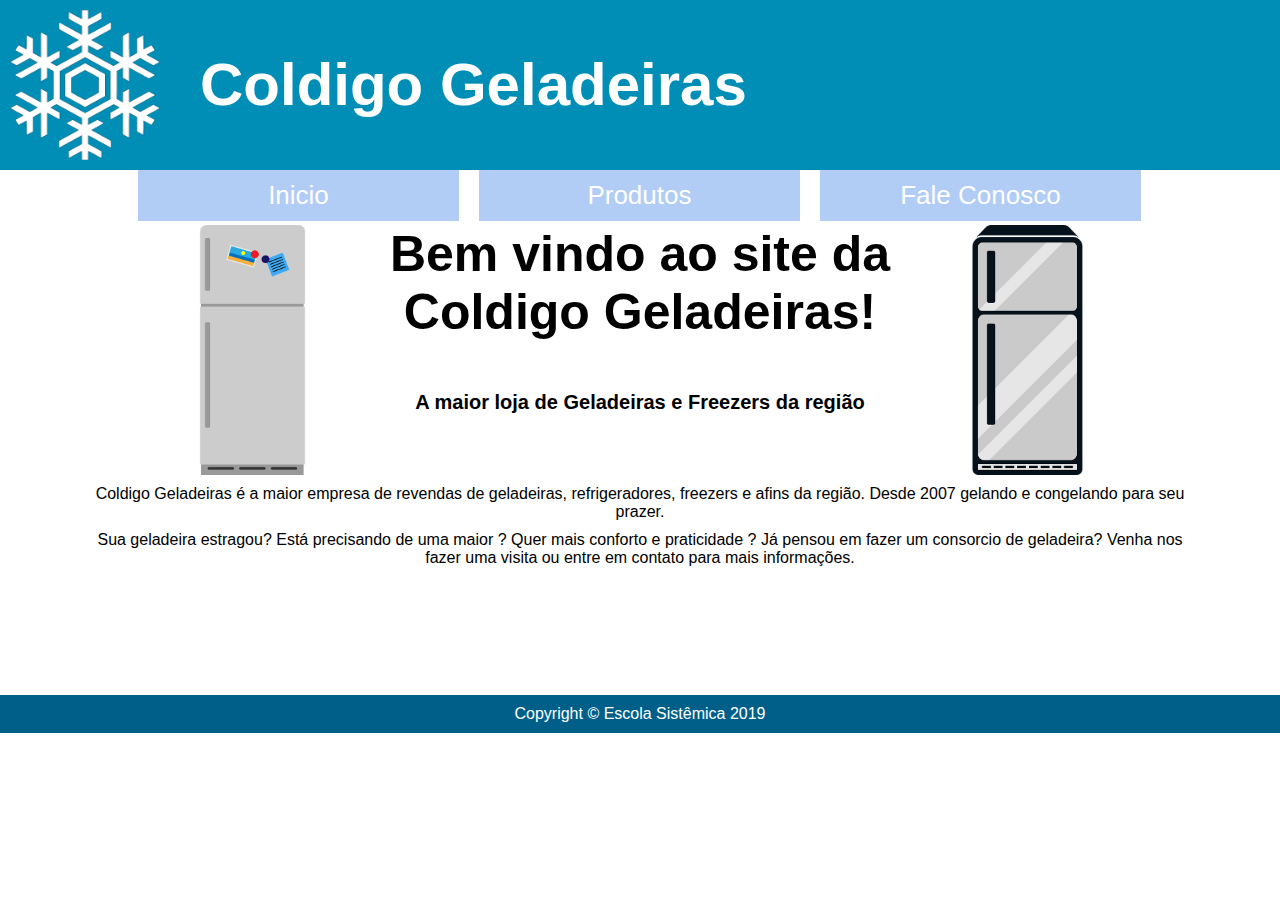
<file: Coldigo Geladeiras/index.html>
<!DOCTYPE html>
<html lang="pt-br">
<head>
    <meta charset="UTF-8">
    <meta name="viewport" content="width=device-width, initial-scale=1.0">
    <title>Coldigos Geladeiras</title>
    <link href="./css/site.css" rel="stylesheet" type="text/css">
</head>
<body>
    <header>
        <img src = "./imgs/logo.png" alt="Logo da Coldigo Geladeiras">
        <h1>Coldigo Geladeiras</h1>
    </header>
    <nav>
        <a href="index.html"><div class="opcao">Inicio</div></a>
        <a href="pages/site/produtos.html"><div class="opcao">Produtos</div></a>
        <a href="pages/site/faleconosco.html"><div class="opcao">Fale Conosco</div></a>
    </nav>
    <section>
        <div id="topo">
            <img src="imgs/geladeira1 (1).png" alt="Imagem de uma Geladeira" class="geladeira esquerda">
            <div id="titulos">
                <h2>Bem vindo ao site da <br>Coldigo Geladeiras!</h2>
                <h3>A maior loja de Geladeiras e Freezers da região</h3>
            </div>
            <img src="imgs/geladeira2 (1).png" alt="Imagem de uma Geladeira" class="geladeira direita">
        </div>
        <p>
            Coldigo Geladeiras é a maior empresa de revendas de geladeiras, refrigeradores, freezers
            e afins da região. Desde 2007 gelando e congelando para seu prazer.
        </p>
        <p>
            Sua geladeira estragou? Está precisando de uma maior ? Quer mais conforto e praticidade ? Já pensou 
            em fazer um consorcio de geladeira?
            Venha nos fazer uma visita ou entre em contato para mais informações.
        </p>
        
    </section>
    <footer>Copyright &copy; Escola Sistêmica 2019</footer>
</body>
</html>
</file>
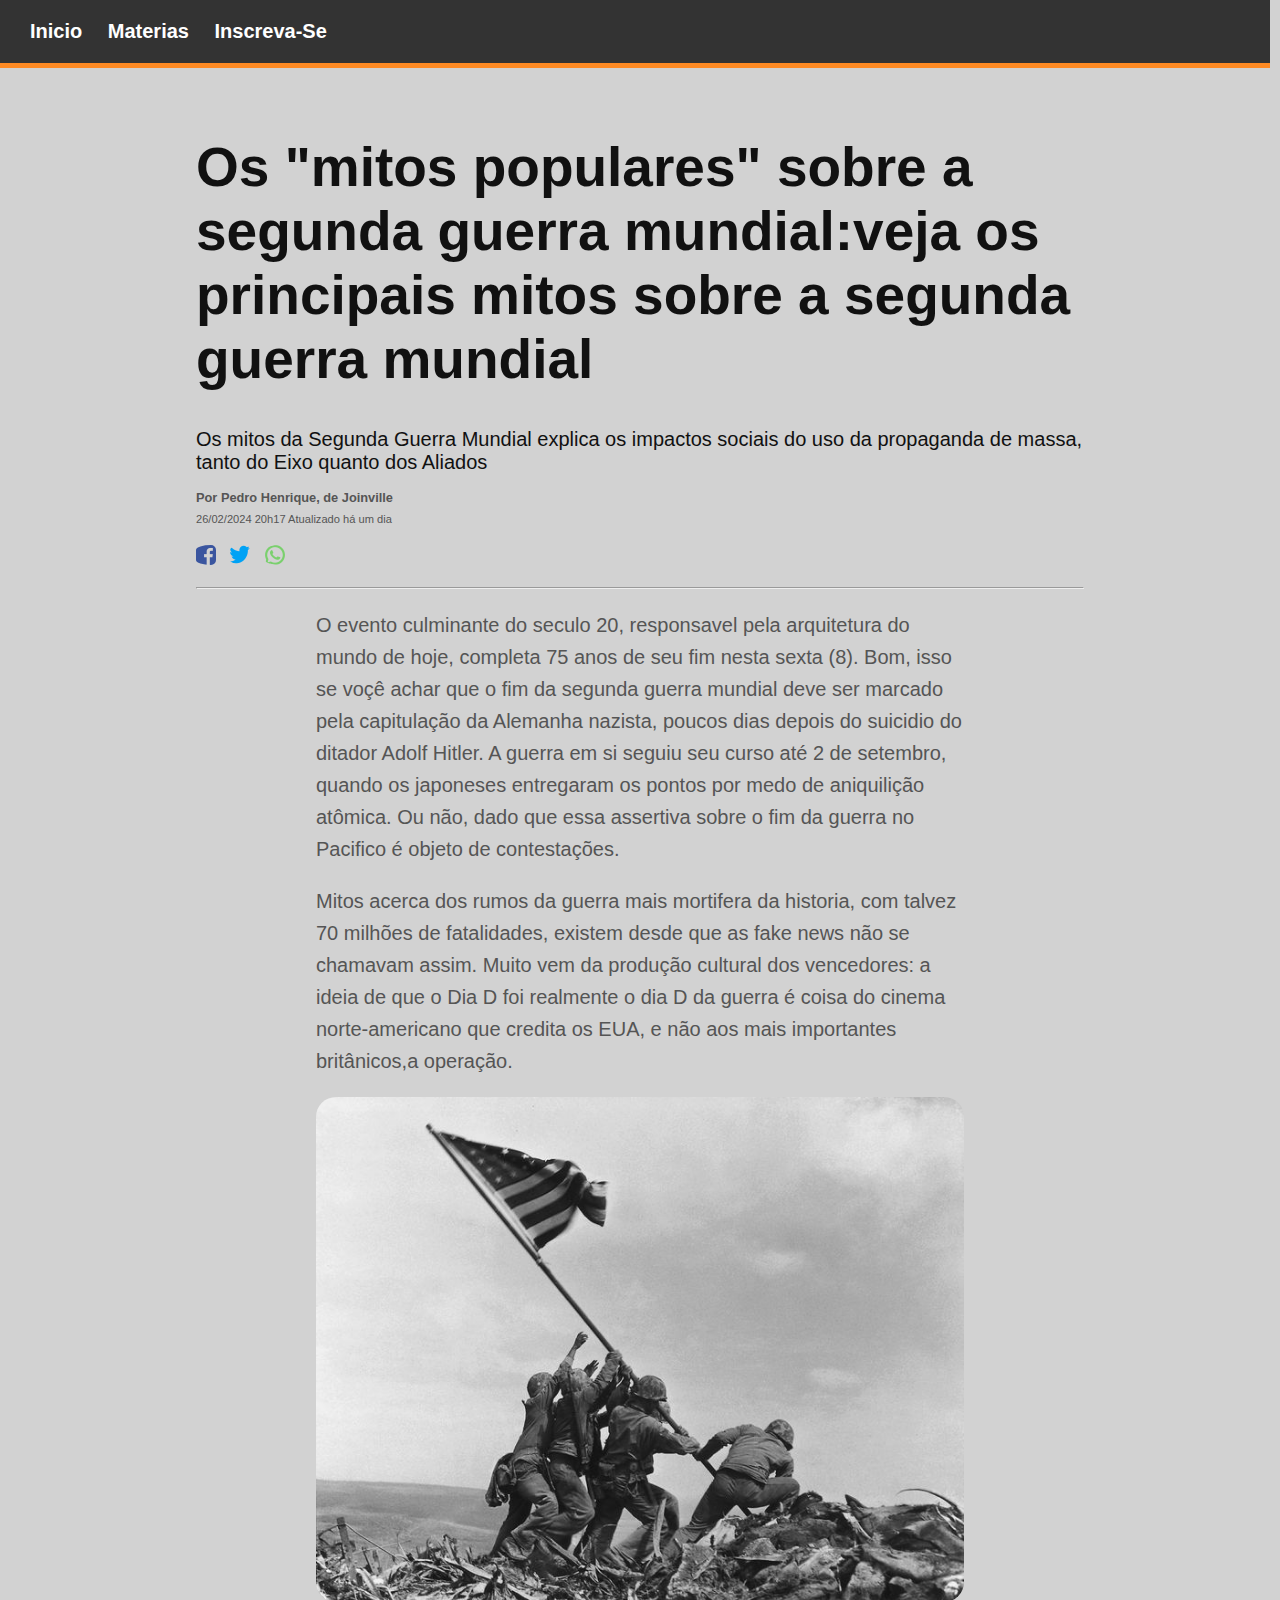
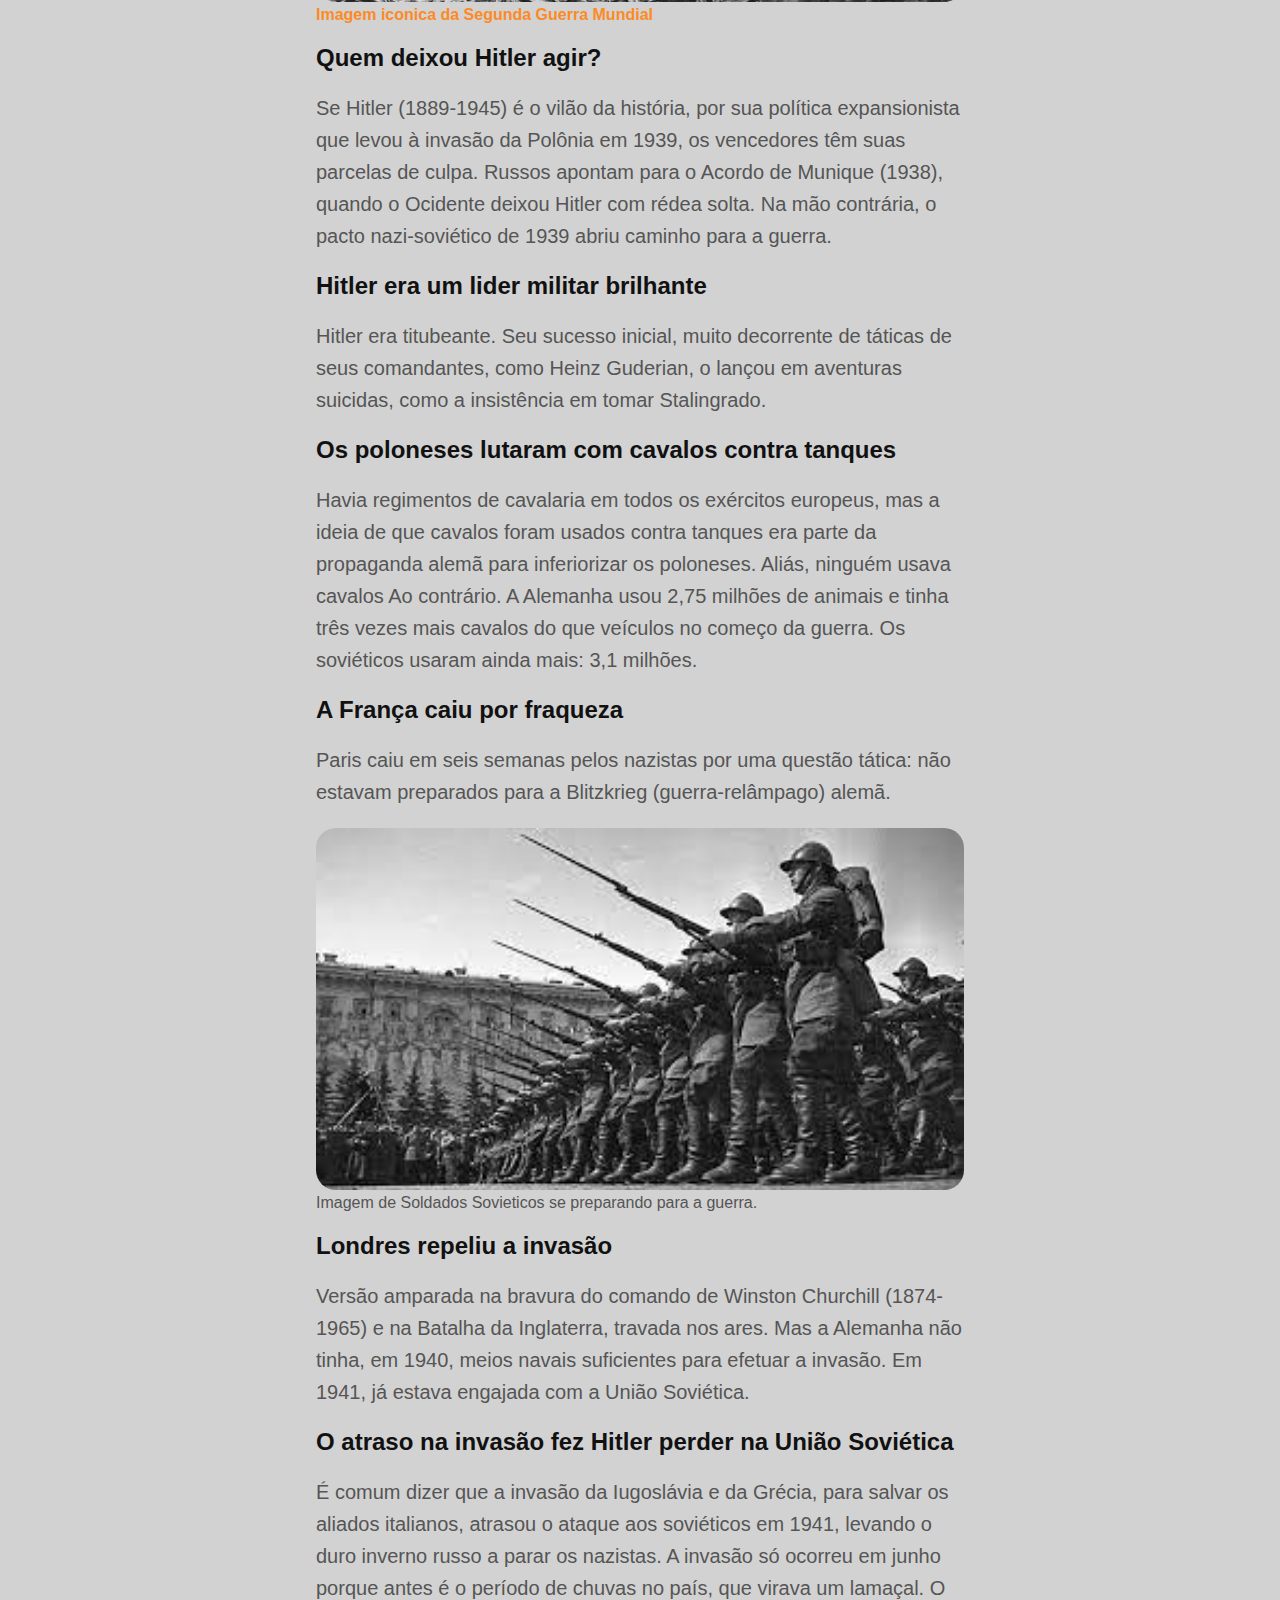
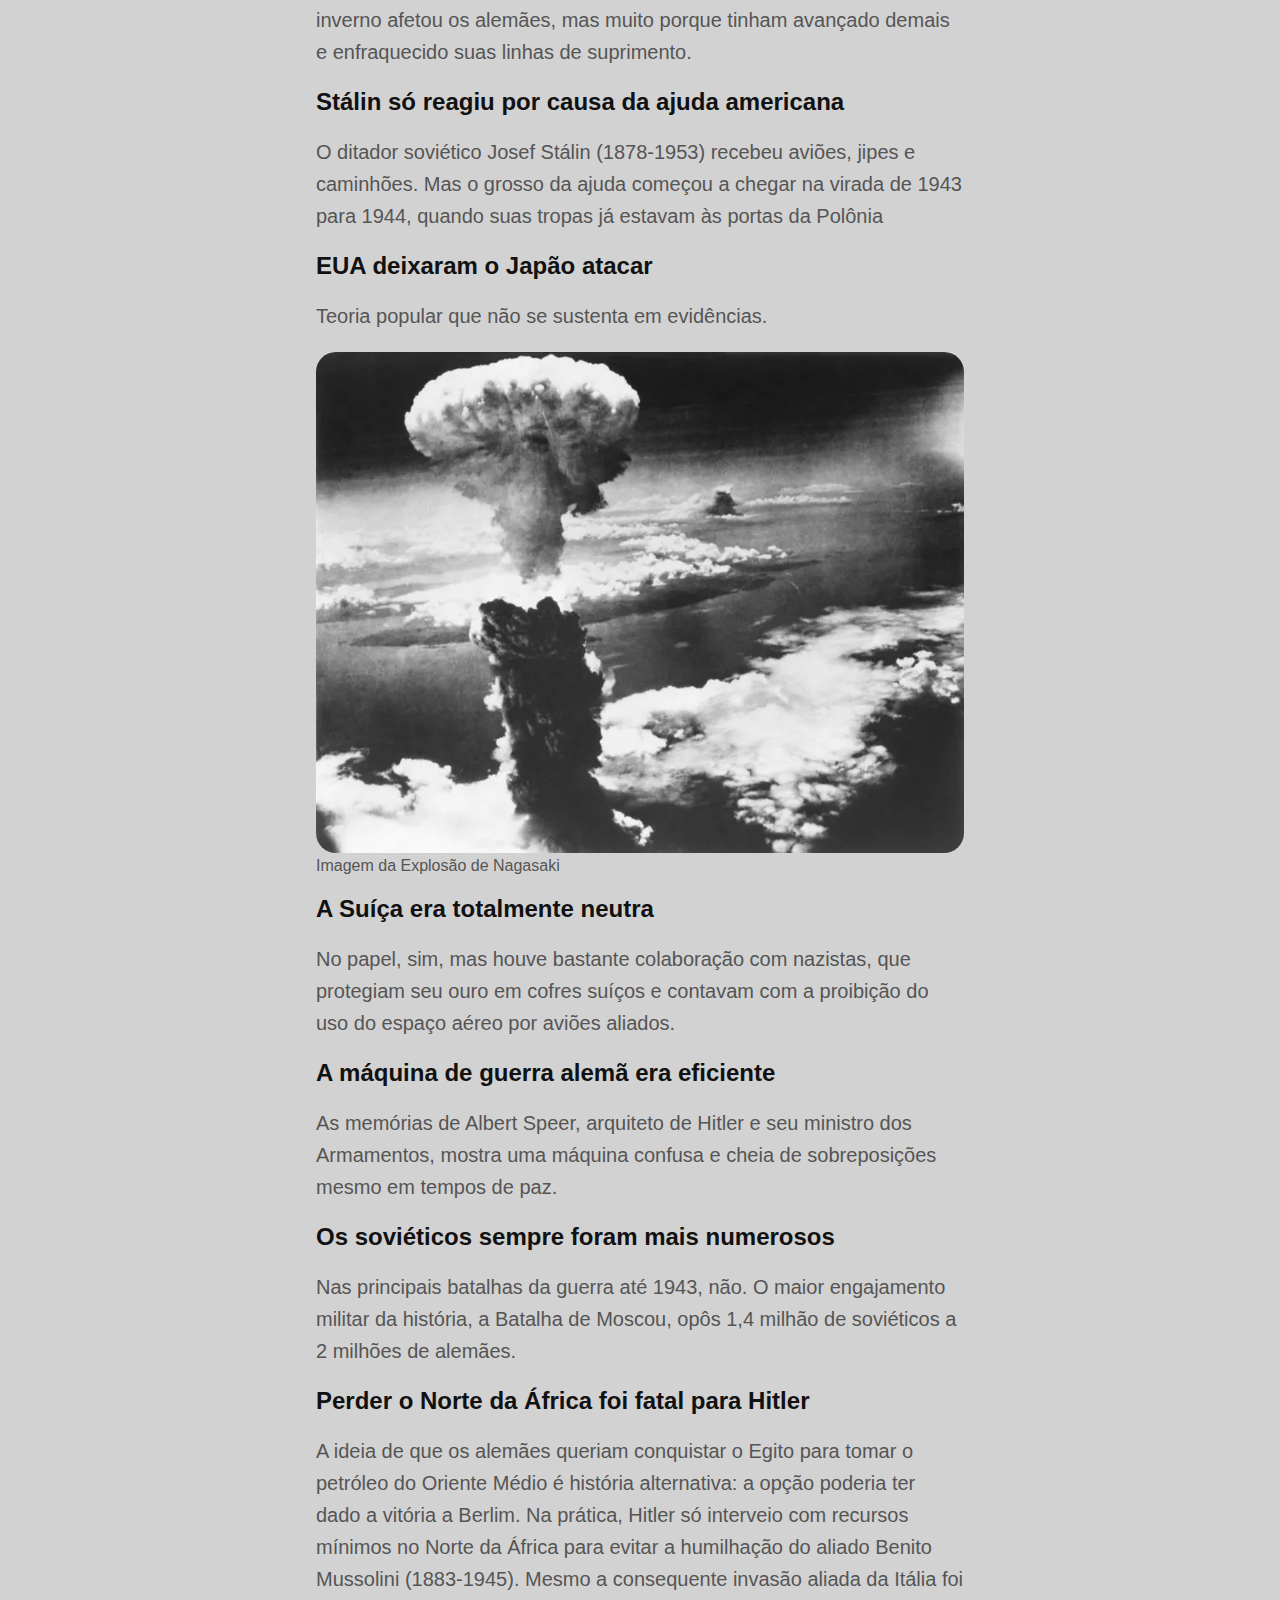
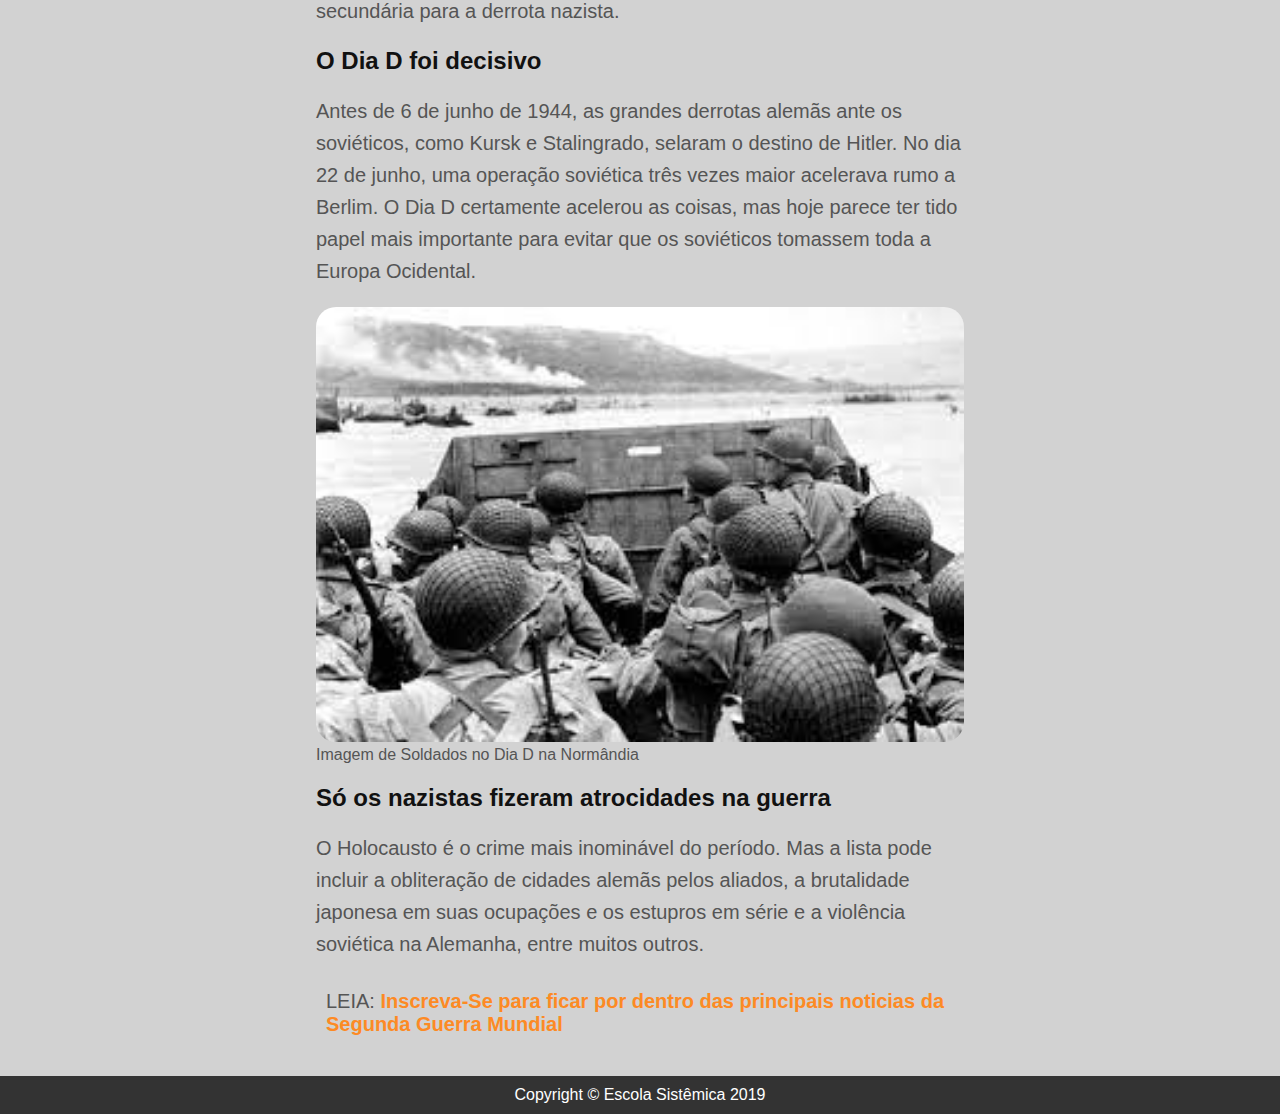
<file: ProjetoFaClube/pages/fatosCuriosos.html>
<!DOCTYPE html>
<html lang="pt">
<head>
    <meta charset="UTF-8">
    <meta http-equiv="X-UA-Compatible" content="IE=edge">
    <meta name="viewport" content="width=device-width, initial-scale=1.0">
    <link rel="stylesheet" type="text/css" href="../style.css">
    <title>WW2</title>
    <link rel="preconnect" href="https://fonts.googleapis.com">
    <link rel="preconnect" href="https://fonts.gstatic.com" crossorigin>
    <link href="https://fonts.googleapis.com/css2?family=Open+Sans:wght@300;400;500;700&display=swap" rel="stylesheet">
    
    
</head>
<body>

    <div class="top-bar">
        <a class="topBarInicio" href="../index.html">Inicio</a>
        <a class="topBarFatos" href="../pages/fatosCuriosos.html">Materias</a>
        <a class="topBarInscreva" href="../pages/inscrevaSe.html">Inscreva-Se</a>
    </div>
    <div class="container">
        <div class="header">
            <h1 class="headline">Os "mitos populares" sobre a segunda guerra mundial:veja os principais mitos sobre a segunda guerra mundial</h1>
            <h2 class="subtitulo">Os mitos da Segunda Guerra Mundial explica os impactos sociais do uso da propaganda de massa, tanto do Eixo quanto dos Aliados</h2>

            <div>
                <div class="autor">
                    Por Pedro Henrique, de Joinville
                </div>
                <small>
                    <sub>
                    26/02/2024 20h17 Atualizado há um dia
                    </sub>
                 </small>
            </div>
            <div class="social-icons">
                <a href="">
                    <img class="social-icon" src="../images/facebook.png" alt="facebook">
                </a>
                <a href="">
                    <img class="social-icon" src="../images/twitter.png" alt="twitter">
                </a>
                <a href="">
                    <img class="social-icon" src="../images/whatsapp.png" alt="whatsapp">
                </a>
                <hr>
            </div>

            <div class="content">
                <p>O evento culminante do seculo 20, responsavel pela arquitetura do mundo de hoje, completa 75 anos de seu fim nesta sexta (8).
                    Bom, isso se voçê achar que o fim da segunda guerra mundial deve ser marcado pela capitulação da Alemanha nazista, poucos dias depois do suicidio do ditador Adolf Hitler.
                    A guerra em si seguiu seu curso até 2 de setembro, quando os japoneses entregaram os pontos por medo de aniquilição atômica. Ou não, dado que essa assertiva sobre o fim da guerra no Pacifico é objeto de contestações.
                </p>
                <p>Mitos acerca dos rumos da guerra mais mortifera da historia, com talvez 70 milhões de fatalidades, existem desde que as fake news não se chamavam assim.
                    Muito vem da produção cultural dos vencedores: a ideia de que o Dia D foi realmente o dia D da guerra é coisa do cinema norte-americano que credita os EUA, e não aos mais importantes britânicos,a operação.
                </p>
                <figure>
                    <img src="../images/iwo-jima-flag-raising-joe-rosenthal-world-war-two.jpg" alt="">
                    <figcaption><a href="#">Imagem iconica da Segunda Guerra Mundial</a></figcaption>
                </figure>

                <h2>Quem deixou Hitler agir?</h2>

                <p>Se Hitler (1889-1945) é o vilão da história, por sua política expansionista que levou à invasão da Polônia em 1939, os vencedores têm suas parcelas de culpa. Russos apontam para o Acordo de Munique (1938), quando o Ocidente deixou Hitler com rédea solta. Na mão contrária, o pacto nazi-soviético de 1939 abriu caminho para a guerra.</p>
                <h2>Hitler era um lider militar brilhante</h2>

                <p>Hitler era titubeante. Seu sucesso inicial, muito decorrente de táticas de seus comandantes, como Heinz Guderian, o lançou em aventuras suicidas, como a insistência em tomar Stalingrado.</p>
                <h2>Os poloneses lutaram com cavalos contra tanques</h2>

                <p>Havia regimentos de cavalaria em todos os exércitos europeus, mas a ideia de que cavalos foram usados contra tanques era parte da propaganda alemã para inferiorizar os poloneses.
                    Aliás, ninguém usava cavalos Ao contrário. A Alemanha usou 2,75 milhões de animais e tinha três vezes mais cavalos do que veículos no começo da guerra. Os soviéticos usaram ainda mais: 3,1 milhões.</p>
                <h2>A França caiu por fraqueza</h2>
                <p>Paris caiu em seis semanas pelos nazistas por uma questão tática: não estavam preparados para a Blitzkrieg (guerra-relâmpago) alemã.</p>
                <figure>
                    <img src="../images/sovieticos.jpg" alt="Sovieticos na Segunda Guerra Mundial">
                    <figcaption>Imagem de Soldados Sovieticos se preparando para a guerra.</figcaption>
                </figure>
                <h2>Londres repeliu a invasão</h2>
                <p>Versão amparada na bravura do comando de Winston Churchill (1874-1965) e na Batalha da Inglaterra, travada nos ares. Mas a Alemanha não tinha, em 1940, meios navais suficientes para efetuar a invasão. Em 1941, já estava engajada com a União Soviética.</p>
                
                <h2>O atraso na invasão fez Hitler perder na União Soviética</h2>
                <p>É comum dizer que a invasão da Iugoslávia e da Grécia, para salvar os aliados italianos, atrasou o ataque aos soviéticos em 1941, levando o duro inverno russo a parar os nazistas. A invasão só ocorreu em junho porque antes é o período de chuvas no país, que virava um lamaçal. O inverno afetou os alemães, mas muito porque tinham avançado demais e enfraquecido suas linhas de suprimento.</p>
                
                <h2>Stálin só reagiu por causa da ajuda americana</h2>
                <p>O ditador soviético Josef Stálin (1878-1953) recebeu aviões, jipes e caminhões. Mas o grosso da ajuda começou a chegar na virada de 1943 para 1944, quando suas tropas já estavam às portas da Polônia</p>
                
                <h2>EUA deixaram o Japão atacar</h2>
                <p>Teoria popular que não se sustenta em evidências.</p>
                <figure>
                    <img src="../images/bomba-atomica.webp" alt="Imagem de uma Explosão de bomba-atomica">
                    <figcaption>Imagem da Explosão de Nagasaki</figcaption>
                </figure>
                <h2>A Suíça era totalmente neutra</h2>
                <p>No papel, sim, mas houve bastante colaboração com nazistas, que protegiam seu ouro em cofres suíços e contavam com a proibição do uso do espaço aéreo por aviões aliados.</p>
                
                <h2>A máquina de guerra alemã era eficiente</h2>
                <p>As memórias de Albert Speer, arquiteto de Hitler e seu ministro dos Armamentos, mostra uma máquina confusa e cheia de sobreposições mesmo em tempos de paz.</p>
                
                <h2>Os soviéticos sempre foram mais numerosos</h2>
                <p>Nas principais batalhas da guerra até 1943, não. O maior engajamento militar da história, a Batalha de Moscou, opôs 1,4 milhão de soviéticos a 2 milhões de alemães.</p>
                
                <h2>Perder o Norte da África foi fatal para Hitler</h2>
                <p>A ideia de que os alemães queriam conquistar o Egito para tomar o petróleo do Oriente Médio é história alternativa: a opção poderia ter dado a vitória a Berlim. Na prática, Hitler só interveio com recursos mínimos no Norte da África para evitar a humilhação do aliado Benito Mussolini (1883-1945). Mesmo a consequente invasão aliada da Itália foi secundária para a derrota nazista.</p>
                
                <h2>O Dia D foi decisivo</h2>
                <p>Antes de 6 de junho de 1944, as grandes derrotas alemãs ante os soviéticos, como Kursk e Stalingrado, selaram o destino de Hitler. No dia 22 de junho, uma operação soviética três vezes maior acelerava rumo a Berlim. O Dia D certamente acelerou as coisas, mas hoje parece ter tido papel mais importante para evitar que os soviéticos tomassem toda a Europa Ocidental.</p>
                
                <figure>
                    <img src="../images/DiaD.jpg" alt="Imagem do dia D">
                    <figcaption>Imagem de Soldados no Dia D na Normândia</figcaption>
                </figure>

                <h2>Só os nazistas fizeram atrocidades na guerra</h2>
                <p>O Holocausto é o crime mais inominável do período. Mas a lista pode incluir a obliteração de cidades alemãs pelos aliados, a brutalidade japonesa em suas ocupações e os estupros em série e a violência soviética na Alemanha, entre muitos outros.</p>
                
                <div class="cta">
                    LEIA:
                    <a href="../pages/inscrevaSe.html">
                        Inscreva-Se para ficar por dentro das principais noticias da Segunda Guerra Mundial
                    </a>
                </div>
            </div>    
        </div>
    </div>
    <footer>Copyright &copy; Escola Sistêmica 2019</footer>
</body>
</html>
</file>
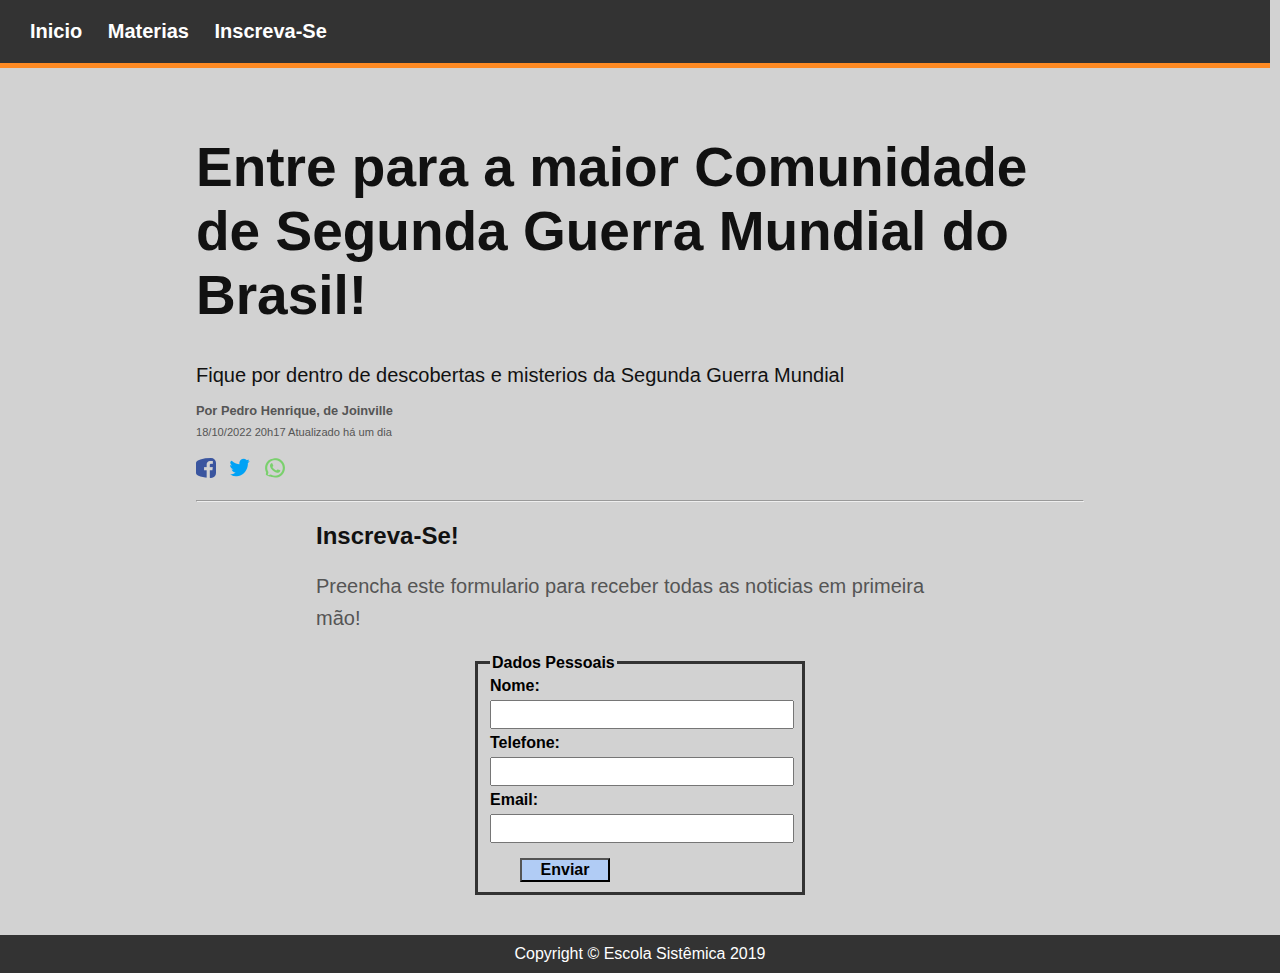
<file: ProjetoFaClube/pages/inscrevaSe.html>
<!DOCTYPE html>
<html lang="pt">
<head>
    <meta charset="UTF-8">
    <meta http-equiv="X-UA-Compatible" content="IE=edge">
    <meta name="viewport" content="width=device-width, initial-scale=1.0">
    <link rel="stylesheet" type="text/css" href="../style.css">
    <title>WW2</title>
    <link rel="preconnect" href="https://fonts.googleapis.com">
    <link rel="preconnect" href="https://fonts.gstatic.com" crossorigin>
    <link href="https://fonts.googleapis.com/css2?family=Open+Sans:wght@300;400;500;700&display=swap" rel="stylesheet">
    
    
</head>
<body>

    <div class="top-bar">
        <a class="topBarInicio" href="../index.html">Inicio</a>
        <a class="topBarFatos" href="../pages/fatosCuriosos.html">Materias</a>
        <a class="topBarInscreva" href="../pages/inscrevaSe.html">Inscreva-Se</a>
    </div>
    <div class="container">
        <div class="header">
            <h1 class="headline">Entre para a maior Comunidade de Segunda Guerra Mundial do Brasil!</h1>
            <h2 class="subtitulo">Fique por dentro de descobertas e misterios da Segunda Guerra Mundial</h2>

            <div>
                <div class="autor">
                    Por Pedro Henrique, de Joinville
                </div>
                <small>
                    <sub>
                    18/10/2022 20h17 Atualizado há um dia
                    </sub>
                 </small>
            </div>
            <div class="social-icons">
                <a href="">
                    <img class="social-icon" src="../images/facebook.png" alt="facebook">
                </a>
                <a href="">
                    <img class="social-icon" src="../images/twitter.png" alt="twitter">
                </a>
                <a href="">
                    <img class="social-icon" src="../images/whatsapp.png" alt="whatsapp">
                </a>
                <hr>
            </div>

            <div class="content">
                    <h2>Inscreva-Se!</h2>
                    <p>Preencha este formulario para receber todas as noticias em primeira mão!</p>
                <form name="frmfaleconosco" method="post" action="#">
                    <fieldset class="faleConosco">
                        <legend>Dados Pessoais</legend>
                        <label for="nome">Nome: </label>
                        <input type="text" name="txtnome" id="nome">
                        <label for="fone">Telefone: </label>
                        <input type="text" name="txtfone" id="fone">
                        <label for="email">Email: </label>
                        <input type="email" name="txtemail" id="email">
                        <button type="submit">Enviar</button>
                    </fieldset>
                </form>  

            </div>

                         
        </div>
    </div>
    <footer>Copyright &copy; Escola Sistêmica 2019</footer>
   
</body>
</html>
</file>
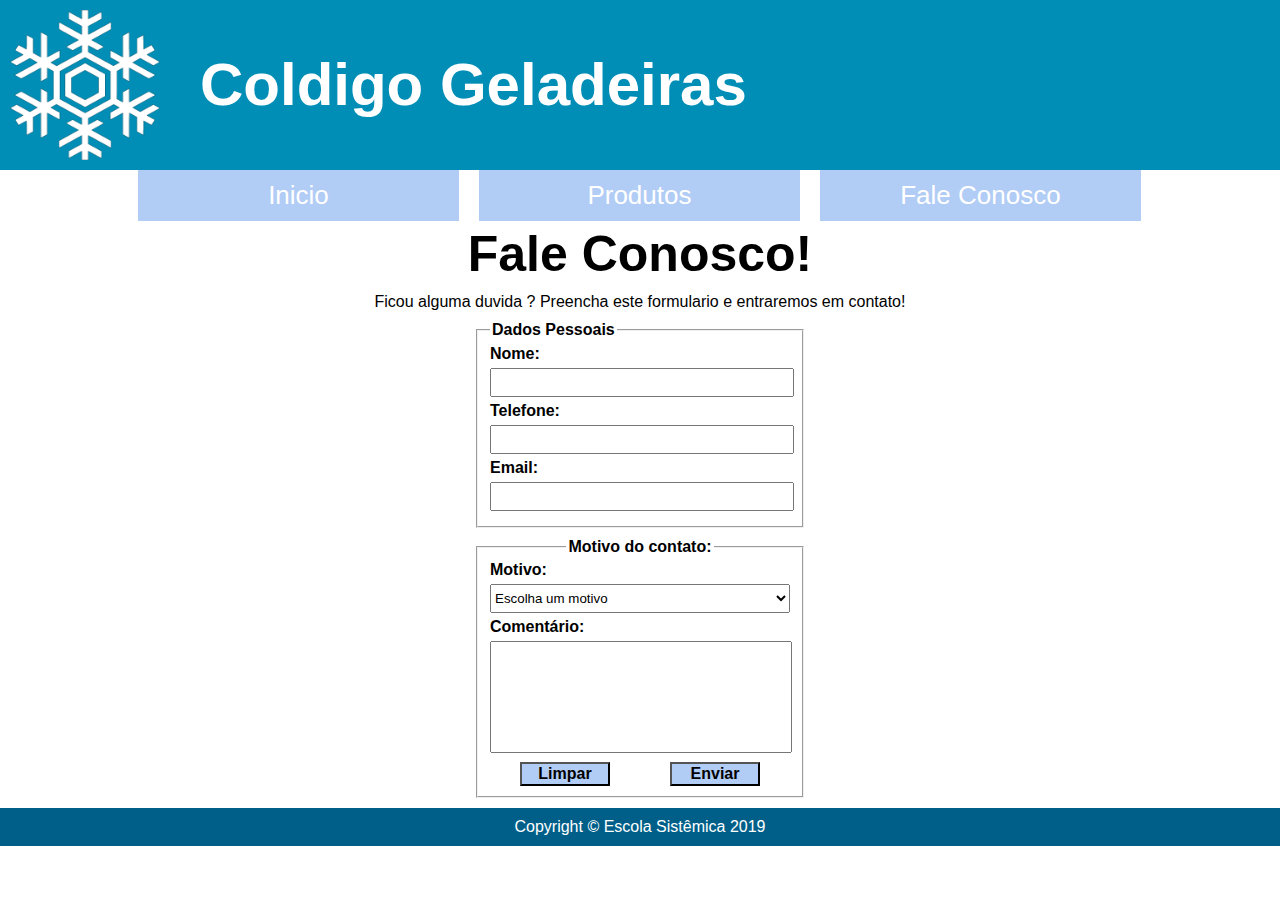
<file: Coldigo Geladeiras/pages/site/faleconosco.html>
<!DOCTYPE html>
<html lang="pt-br">
<head>
    <meta charset="UTF-8">
    <meta name="viewport" content="width=device-width, initial-scale=1.0">
    <title>Coldigo Geladeiras</title>
    <link href="../../css/site.css" rel="stylesheet" type="text/css">
</head>
<body>
    <header>
        <img src = "../../imgs/logo.png" alt="Logo da Coldigo Geladeiras">
        <h1>Coldigo Geladeiras</h1>
    </header>
    <nav>
        <a href="../../index.html"><div class="opcao">Inicio</div></a>
        <a href="../../pages/site/produtos.html"><div class="opcao">Produtos</div></a>
        <a href="../../pages/site/faleconosco.html"><div class="opcao">Fale Conosco</div></a>
    </nav>
    <section>
        <h2>Fale Conosco!</h2>
        <p>Ficou alguma duvida ? Preencha este formulario e entraremos em contato!</p>
        <form name="frmfaleconosco" method="post" action="#">
            <fieldset class="faleConosco">
                <legend>Dados Pessoais</legend>
                <label for="nome">Nome: </label>
                <input type="text" name="txtnome" id="nome">
                <label for="fone">Telefone: </label>
                <input type="text" name="txtfone" id="fone">
                <label for="email">Email: </label>
                <input type="email" name="txtemail" id="email">
            </fieldset>

            <fieldset class="faleConosco">
                <legend class="tituloFormMotivo">Motivo do contato:</legend>
                <label for="Motivo">Motivo: </label>
                <select name="selmotivo" id="Motivo">
                    <option value="">Escolha um motivo</option>
                    <option value="RE">Reclamação</option>
                    <option value="SU">Sugestão</option>
                    <option value="PR">Informção sobre produto</option>
                </select>
                <label for="comentario">Comentário: </label>
                <textarea name="txacomentario" id="comentario"></textarea>
                <button type="reset">Limpar</button><button type="submit">Enviar</button>
            </fieldset>

        </form>
    </section>
    <footer>Copyright &copy; Escola Sistêmica 2019</footer>
</body>
</html>
</file>
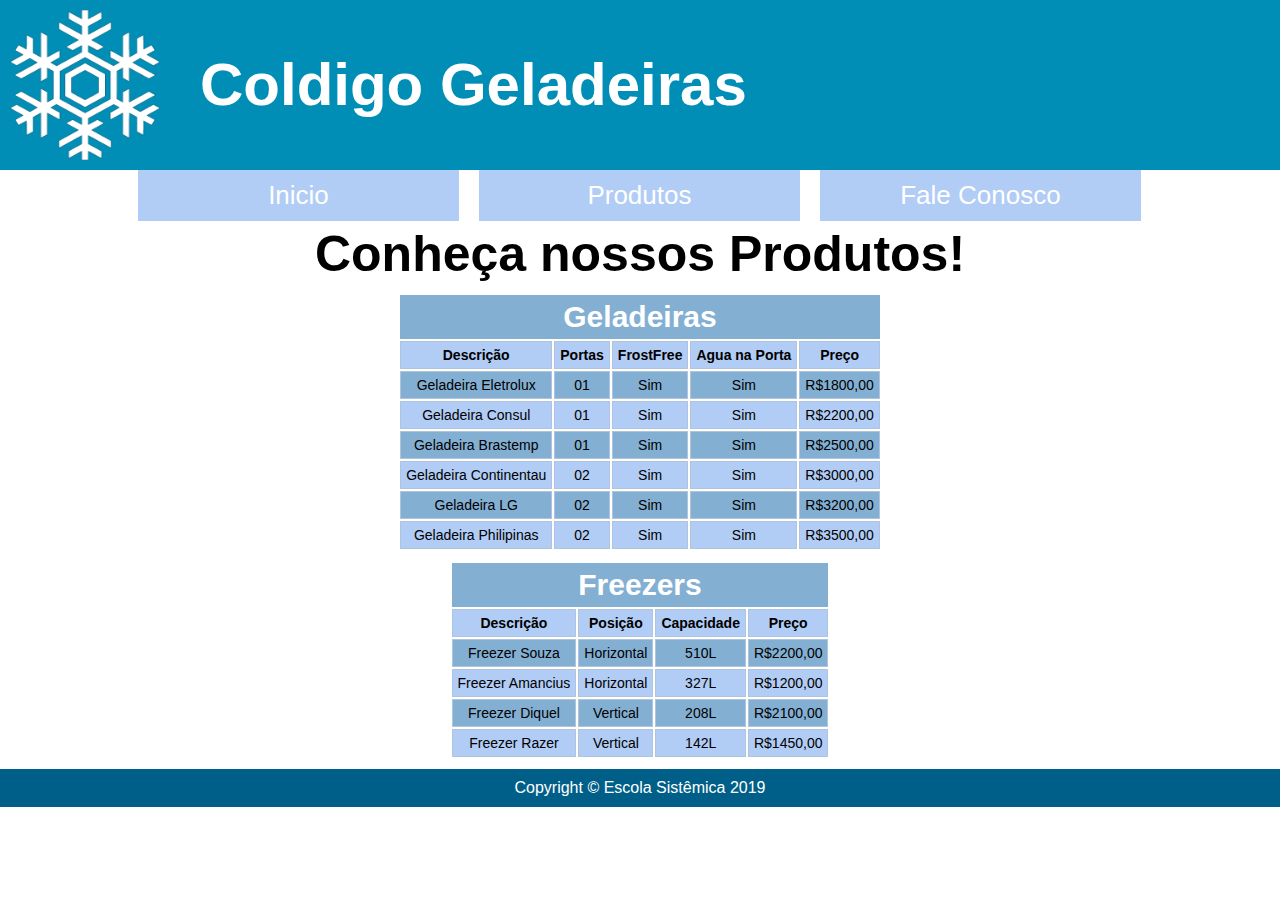
<file: Coldigo Geladeiras/pages/site/produtos.html>
<!DOCTYPE html>
<html lang="pt-br">
<head>
    <meta charset="UTF-8">
    <meta name="viewport" content="width=device-width, initial-scale=1.0">
    <title>Coldigo Geladeiras</title>
    <link href="../../css/site.css" rel="stylesheet" type="text/css">
</head>
<body>
    <header>
        <img src = "../../imgs/logo.png" alt="Logo da Coldigo Geladeiras">
        <h1>Coldigo Geladeiras</h1>
    </header>
    <nav>
        <a href="../../index.html"><div class="opcao">Inicio</div></a>
        <a href="../../pages/site/produtos.html"><div class="opcao">Produtos</div></a>
        <a href="../../pages/site/faleconosco.html"><div class="opcao">Fale Conosco</div></a>
    </nav>
    <section>
        <h2>Conheça nossos Produtos!</h2>
        <table class="tabelaProdutos">
            <thead>
                <tr>
                    <th colspan="5" class="tituloTabela">Geladeiras</th>
                </tr>
                <tr>
                    <th>Descrição</th>
                    <th>Portas</th>
                    <th>FrostFree</th>
                    <th>Agua na Porta</th>
                    <th>Preço</th>
                </tr>
            </thead>
            <tbody>
                <tr>
                    <td>Geladeira Eletrolux</td>
                    <td>01</td>
                    <td>Sim</td>
                    <td>Sim</td>
                    <td>R$1800,00</td>
                </tr>
                <tr>
                    <td>Geladeira Consul</td>
                    <td>01</td>
                    <td>Sim</td>
                    <td>Sim</td>
                    <td>R$2200,00</td>
                </tr>
                <tr>
                    <td>Geladeira Brastemp</td>
                    <td>01</td>
                    <td>Sim</td>
                    <td>Sim</td>
                    <td>R$2500,00</td>
                </tr>
                <tr>
                    <td>Geladeira Continentau</td>
                    <td>02</td>
                    <td>Sim</td>
                    <td>Sim</td>
                    <td>R$3000,00</td>
                </tr>
                <tr>
                    <td>Geladeira LG</td>
                    <td>02</td>
                    <td>Sim</td>
                    <td>Sim</td>
                    <td>R$3200,00</td>
                </tr>
                <tr>
                    <td>Geladeira Philipinas</td>
                    <td>02</td>
                    <td>Sim</td>
                    <td>Sim</td>
                    <td>R$3500,00</td>
                </tr>
            </tbody>
        </table>

        <table class="tabelaProdutos_2">
            <thead>
                <tr>
                    <th colspan="4" class="tituloTabela_2">Freezers</th>
                </tr>
                <tr>
                    <th>Descrição</th>
                    <th>Posição</th>
                    <th>Capacidade</th>
                    <th>Preço</th>
                </tr>
            </thead>
            <tbody>
                <tr>
                    <td>Freezer Souza</td>
                    <td>Horizontal</td>
                    <td>510L</td>
                    <td>R$2200,00</td>
                </tr>
                <tr>
                    <td>Freezer Amancius</td>
                    <td>Horizontal</td>
                    <td>327L</td>
                    <td>R$1200,00</td>
                </tr>
                <tr>
                    <td>Freezer Diquel</td>
                    <td>Vertical</td>
                    <td>208L</td>
                    <td>R$2100,00</td>
                </tr>
                <tr>
                    <td>Freezer Razer</td>
                    <td>Vertical</td>
                    <td>142L</td>
                    <td>R$1450,00</td>
                </tr>
            </tbody>
        </table>
    </section>
    <footer>Copyright &copy; Escola Sistêmica 2019</footer>
</body>
</html>
</file>
<file: Coldigo Geladeiras/css/site.css>
body{
    margin: 0 auto;
    font-family: "Century Gothic", sans-serif;
}

/* CONFIGS GERAIS */


/* CABEÇALHO */

header{
    height: 170px;
    background-color: #008eb6;
}
header img{
    float: left;
    height: 150px;
    width: 150px;
    margin: 10px;
}
header h1{
    float: left;
    margin: 50px 0 0 30px;
    font-size: 60px;
    color: #ffffff;
}

/* MENU */

nav{
    clear: both;
    width: 80%;
    margin: 0pc auto;
    height: 55px;
}
nav a{
    color: white;
    text-decoration: none;
    text-align: center;
}
nav .opcao{
    float: left;
    width: 31.3%;
    background-color: #b1ccf5;
    padding: 10px 0;
    margin: 0 1%;
    font-size: 26px;
}
nav .opcao:hover{
    background-color: #83afd3;
}
section{
    clear: both;
    min-height: 470px;
    width: 100%;
    margin-top: 0px;
}
section #topo{
    width: 900px;
    margin: 0px auto;
    height: 250px;
}
.geladeira{
    height: 250px;
    width: 125px;
}
.direita{
    float: right;
}
.esquerda{
    float: left;
}
section #titulos{
    float: left;
    height: 250px;
    width: 650px;
    margin: 0px auto;
}
section p{
    clear: both;
    text-align: center;
    margin: 10px 80px;
}
h2{
    text-align: center;
    margin-top: 0px;
    margin-bottom: 10px;
    font-size: 50px;
}
h3{
    text-align: center;
    margin-top: 50px;
    font-size: 20px;
}

/*Estilização das Tabelas de Produto*/
.tabelaProdutos{
    margin: 10px auto;
    text-align: center;
}
.tituloTabela{
    text-align: center;
    font-size: 30px;
    font-weight: bold;
    color: #fff;
    padding: 5px;
    border: transparent;
}
.tabelaProdutos_2{
    margin: 10px auto;
    text-align: center;  
}
.tituloTabela_2{
    text-align: center;
    font-size: 30px;
    font-weight: bold;
    color: #fff;
    padding: 5px;
    border: transparent;
}
tr,td,th{
    border: 1px solid #B0C4DE;
    padding: 5px;
}
tr,td{
    font-size: 14px;
}
tr:nth-child(even){
    background-color: #b1ccf5;
}
tr:nth-child(odd){
    background-color: #83afd3;
}
.faleConosco{
    width: 300px;
    margin: 0px auto;
    font-weight: bold;
    margin-bottom: 10px;
}
.faleConosco input, .faleConosco textarea, .faleConosco select{
    margin: 5px auto;
    width: 100%;
    padding: 5px 0;
}
.faleConosco textarea{
    height: 100px;
    resize: none;
}
.faleConosco button{
    width: 30%;
    margin: 0 10%;
    background-color: #b1ccf5;
    font-weight: bold;
    font-size: 16px;
}
.tituloFormMotivo{
    text-align: center;
}
footer{
    background-color: #005f89;
    color: #fff;
    text-align: center;
    padding: 10px;
}
</file>
<file: ProjetoFaClube/style.css>
body{
    font-family: 'Opens Sans', Arial, Helvetica, sans-serif ;
    margin: 0;
    padding: 0;
    color: #555;
    background-color: #D2D2D2;
}
h1, h2{
    color: #111;
}


.top-bar{
    background-color:#333;
    color: white;
    font-size: 20px;
    font-weight: bold;
    text-align: left;
    margin-right: 10px;
    padding: 20px;
    border-bottom: 5px solid #fd8a24;

}
.top-bar a{
    color: white;
    margin: 10px;
}
.container{
    max-width: 888px;
    margin: auto;
    padding: 30px;

}
.headline{

    font-size: 55px;
    line-height: 64px;

}

.subtitulo{

    font-weight: normal;
    font-size: 20px;

}

.autor{

    font-weight: bold;
    font-size: 0.8em;

}
.social-icons{
    margin-top: 10px;

}

.social-icon{
    width: 20px;
    padding: 10px 10px 10px 0;


}
a{
    text-decoration: none;
    color: #fd8a24;
    font-weight: 700;
}

.content{
    max-width: 648px;
    margin: auto;
}
p{
    font-size: 20px;
    line-height: 32px;
}

figure{
    padding: 0;
    margin: 0;
}
figure>img{
    width: 100%;
}

.cta{
    font-size: 20px;
    padding: 10px;
}
.modalPrincipal{
    margin-top: 70px;
    text-align: center;
    height: 1080px;
}

.modalInscreva{
    margin-top: 20px;
    text-align: center;
    border: solid black 2px;
    

    
}
.modalFatos{
    margin-top: 20px;
}
img{
    width: 580px;
    border-radius: 20px;
    box-shadow: inset;
}
footer{
    background-color:#333;
    color: #fff;
    text-align: center;
    padding: 10px;
}
.faleConosco{
    width: 300px;
    border: solid #333;
    color: black;
    margin: 0px auto;
    font-weight: bold;
    margin-bottom: 10px;
}
.faleConosco input, .faleConosco textarea, .faleConosco select{
    margin: 5px auto;
    width: 100%;
    padding: 5px 0;
}
.faleConosco textarea{
    height: 100px;
    resize: none;
}
.faleConosco button{
    width: 30%;
    margin: 0 10%;
    margin-top: 10px;
    background-color: #b1ccf5;
    font-weight: bold;
    font-size: 16px;
}
.topBarInicio:hover{
    color: #555;
}
.topBarFatos:hover{
    color: #555;
}
.topBarInscreva:hover{
    color: #555;
}
</file>
